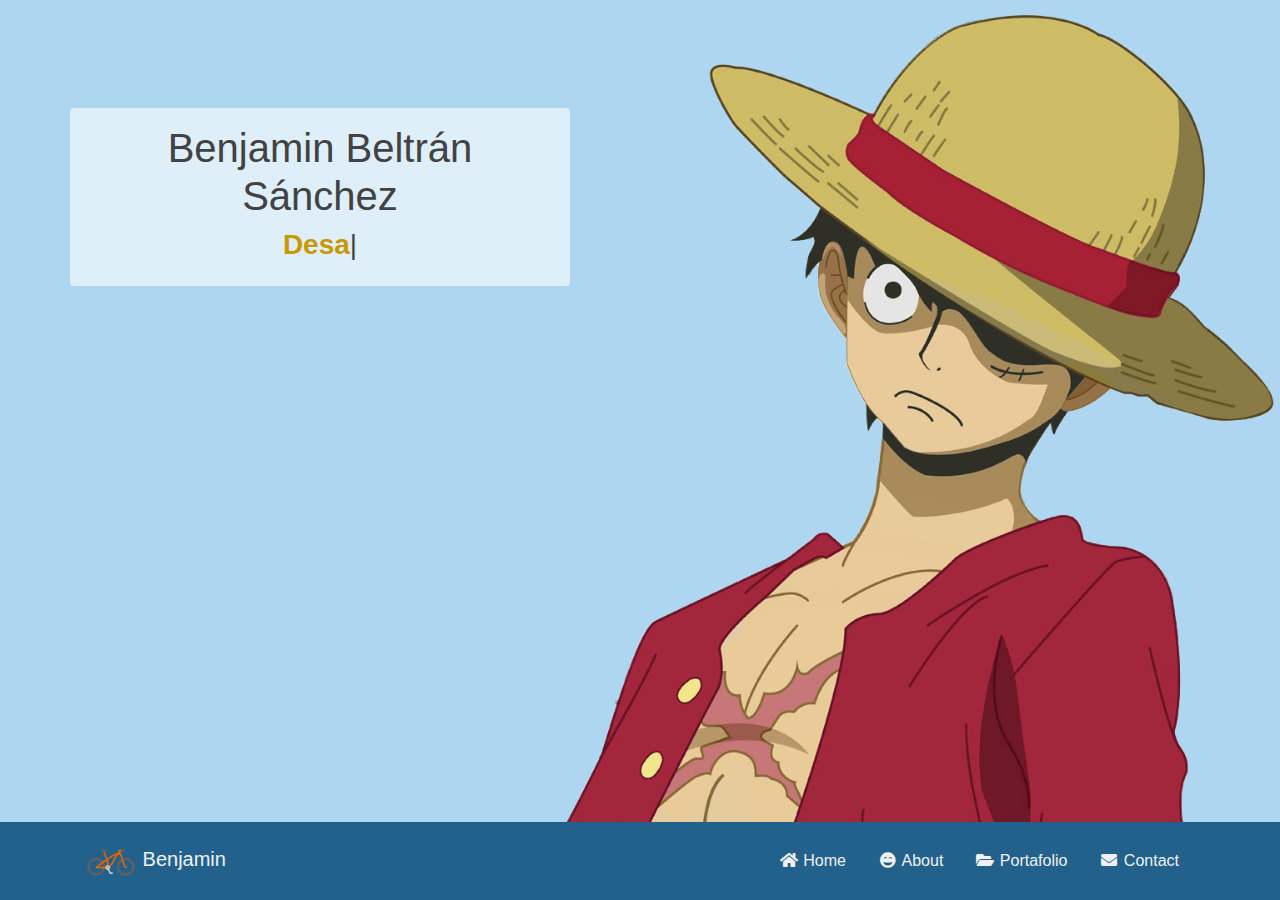
<file: index.html>
<!DOCTYPE html>
<html lang="es  ">
<head>
    <meta charset="UTF-8">
    <meta name="viewport" content="width=device-width, initial-scale=1.0">
    <meta http-equiv="X-UA-Compatible" content="ie=edge">
	<title>Benjamin</title>
	<link rel="shortcut icon" href="img/icon.png">
	<link rel="stylesheet" href="https://cdnjs.cloudflare.com/ajax/libs/twitter-bootstrap/4.2.1/css/bootstrap.min.css">	
	<link rel="stylesheet" href="https://use.fontawesome.com/releases/v5.6.1/css/all.css">
	<link rel="stylesheet" href="css/style.css">
</head>
<body class="homeBg">
	
<nav class="navbar navbar-dark navbar-expand-lg fixed-bottom">
		<div class="container">
			<a class="navbar-brand" href="./index.html">
				<img src="img/icon.png"> Benjamin
			</a>

			<button class="navbar-toggler" type="button" data-toggle="collapse" data-target="#nav" aria-controls="nav" aria-expanded="false" aria-label="Toggle navigation">
				<span class="navbar-toggler-icon"> </span>
			</button>

			<div class="collapse navbar-collapse" id="nav">
				<ul class="navbar-nav ml-auto">
					<li class="nav-item mx-3 mx-md-2 mx-lg-2 py-2">
						<a class="nav-link" href="./index.html">
							<i class="fas fa-fw fa-home"></i> Home 
						</a>
					</li>
					<li class="nav-item mx-3 mx-md-2 mx-lg-2 py-2">
						<a class="nav-link" href="./about.html">
							<i class="fas fa-fw fa-grin-beam"></i> About
						</a>
					</li>
					<li class="nav-item mx-3 mx-md-2 mx-lg-2 py-2">
						<a class="nav-link" href="./portafolio.html">
							<i class="fas fa-fw fa-folder-open"></i> Portafolio
						</a>
					</li>
					<li class="nav-item mx-3 mx-md-2 mx-lg-2 py-2">
						<a class="nav-link" href="./contacto.html">
							<i class="fas fa-fw fa-envelope"></i> Contact
						</a>
					</li>
				</ul>
			</div>
		</div>
	</nav>

	<div class="homeText mt-lg-5 mt-sm-1 mt-md-1">
		<div class="row mx-0">
			<div class="col-12 p-1 p-md-3 p-lg-3 little-about">
				<h1 class="font-weight-normal mx-2 mx-md-0 mx-lg-0"> Benjamin Beltrán Sánchez</h1>
				<h3><span class="typed"></span></h3>	
			</div>
		</div>
	</div>

	<script src="./js/typed.js"></script>
	<script src="./js/main.js"></script>
	<script src="https://cdnjs.cloudflare.com/ajax/libs/jquery/3.3.1/jquery.min.js"></script>
	<script src="https://cdnjs.cloudflare.com/ajax/libs/twitter-bootstrap/4.2.1/js/bootstrap.bundle.min.js"></script>

</body>
</html>
</file>
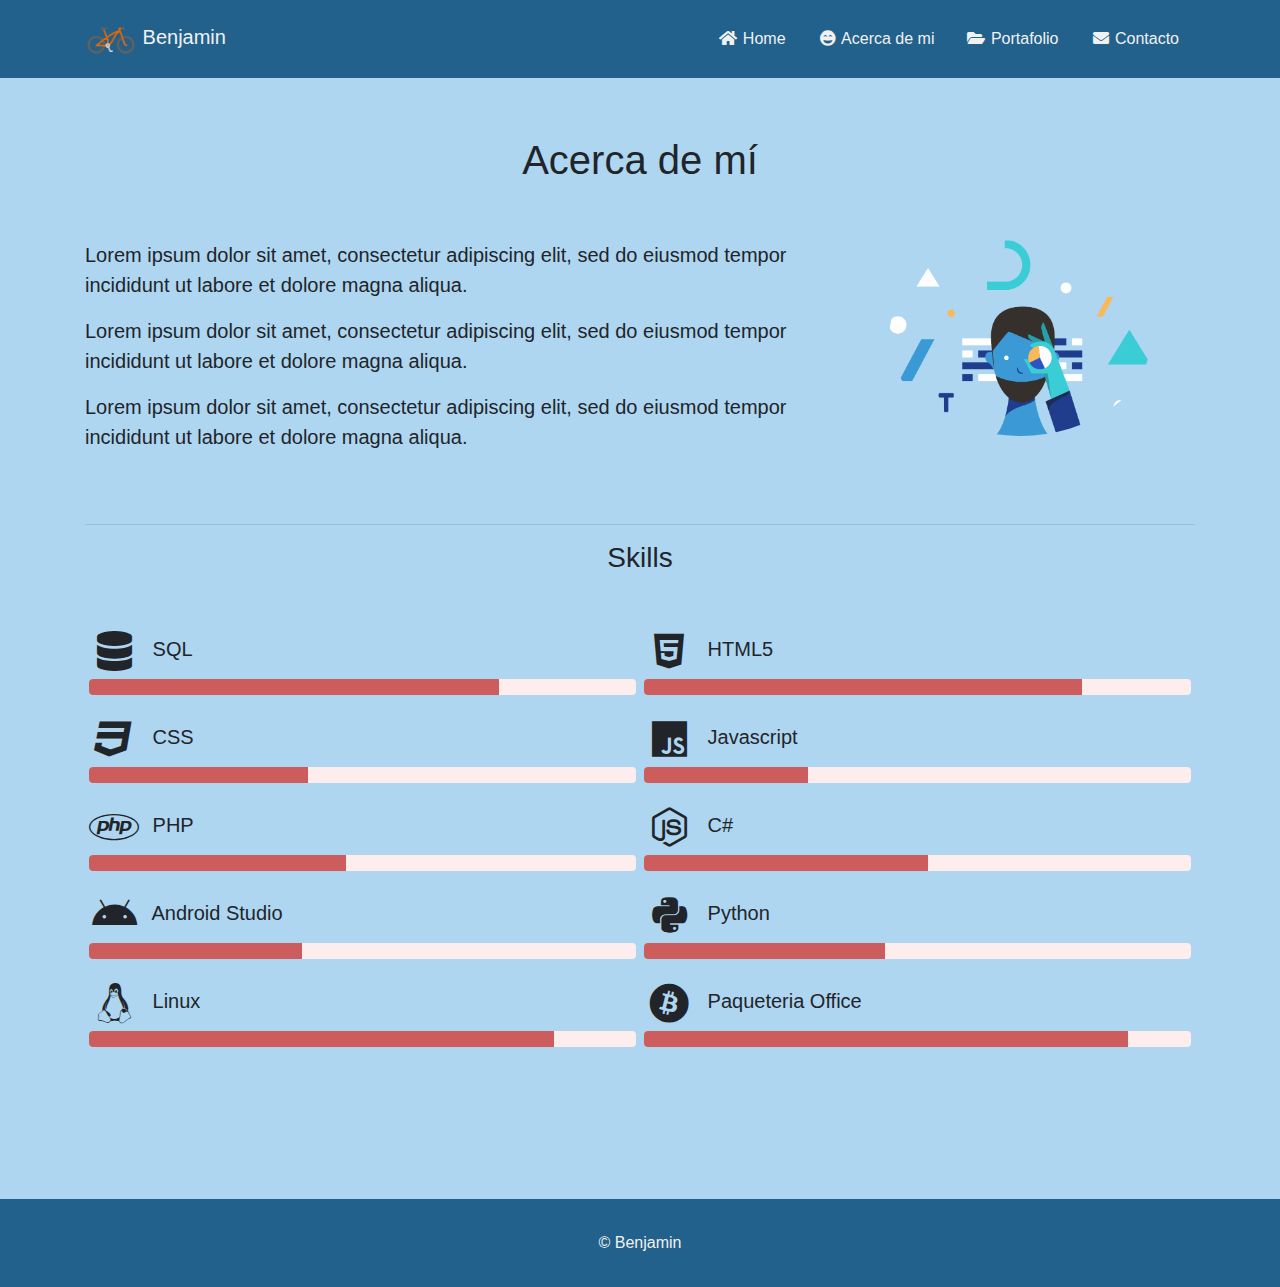
<file: about.html>
<!DOCTYPE html>
<html lang="es">
<head>
	<meta charset="utf-8">
	<title>About | Benjamin</title>
	<link rel="shortcut icon" href="img/icon.png">
	<meta name="viewport" content="width=device-width, initial-scale=1, shrink-to-fit=no">
	
	<link rel="shortcut icon" href="assets/img/icon.png">
	<link rel="stylesheet" href="https://cdnjs.cloudflare.com/ajax/libs/twitter-bootstrap/4.2.1/css/bootstrap.min.css">
	<link rel="stylesheet" href="https://use.fontawesome.com/releases/v5.6.1/css/all.css">
	
	<link rel="stylesheet" href="css/style.css">
</head>

<body >
<nav class="navbar navbar-dark navbar-expand-lg fixed-top">
		<div class="container">
			<a class="navbar-brand" href="./index.html">
				<img src="img/icon.png"> Benjamin
			</a>

			<button class="navbar-toggler" type="button" data-toggle="collapse" data-target="#nav" aria-controls="nav" aria-expanded="false" aria-label="Toggle navigation">
				<span class="navbar-toggler-icon"> </span>
			</button>

			<div class="collapse navbar-collapse" id="nav">
				<ul class="navbar-nav ml-auto">
					<li class="nav-item mx-3 mx-md-2 mx-lg-2 py-2">
						<a class="nav-link" href="./index.html">
							<i class="fas fa-fw fa-home"></i> Home 
						</a>
					</li>
					<li class="nav-item mx-3 mx-md-2 mx-lg-2 py-2">
						<a class="nav-link" href="./about.html">
							<i class="fas fa-fw fa-grin-beam"></i> Acerca de mi
						</a>
					</li>
					<li class="nav-item mx-3 mx-md-2 mx-lg-2 py-2">
						<a class="nav-link" href="./portafolio.html">
							<i class="fas fa-fw fa-folder-open"></i> Portafolio
						</a>
					</li>
					<li class="nav-item mx-3 mx-md-2 mx-lg-2 py-2">
						<a class="nav-link" href="./contacto.html">
							<i class="fas fa-fw fa-envelope"></i> Contacto
						</a>
					</li>
				</ul>
			</div>
		</div>
	</nav>
	<section id="about">
		<div class="container subpage">
			<div class="row">
				<div class="col-12 mb-5">
					<h1 class="text-center font-weight-normal"> Acerca de mí</h1>
				</div>
				<div class="col-12 col-md-4 col-lg-4 order-md-2 order-lg-2">
					<img src="img/design.png" class="avatar rounded-circle">
				</div>

				<div class="col-12 col-md-9 col-lg-8 order-md-1 order-lg-1">
					<p class="lead">
						Lorem ipsum dolor sit amet, consectetur adipiscing elit, sed do eiusmod tempor incididunt ut labore et dolore magna aliqua.
					</p>
					<p class="lead">
						Lorem ipsum dolor sit amet, consectetur adipiscing elit, sed do eiusmod tempor incididunt ut labore et dolore magna aliqua.	
					</p>
					<p class="lead">
						Lorem ipsum dolor sit amet, consectetur adipiscing elit, sed do eiusmod tempor incididunt ut labore et dolore magna aliqua.
					</p>
				</div>


				<div class="col-12 mt-4 row no-gutters order-md-3 order-lg-3">
					<div class="col-12 text-center mb-5">
						<hr>
						<h3>Skills</h3>
					</div>
					<div class="col-12 col-md-6 col-lg-6 px-1 mb-4">
						<h5> <i class="fas fa-fw fa-2x mr-2 fa-database" style="vertical-align: middle;"></i> SQL </h5>
						<div class="progress"> <div class="progress-bar" style="width: 75%" ></div> </div>
					</div>

					<div class="col-12 col-md-6 col-lg-6 px-1 mb-4">
						<h5> <i class="fab fa-fw fa-2x mr-2 fa-html5" style="vertical-align: middle;"></i> HTML5 </h5>
						<div class="progress"> <div class="progress-bar" style="width: 80%" ></div> </div>
					</div>

					<div class="col-12 col-md-6 col-lg-6 px-1 mb-4">
						<h5> <i class="fab fa-fw fa-2x mr-2 fa-css3" style="vertical-align: middle;"></i> CSS </h5>
						<div class="progress"> <div class="progress-bar" style="width: 40%" ></div> </div>
					</div>

					<div class="col-12 col-md-6 col-lg-6 px-1 mb-4">
						<h5> <i class="fab fa-fw fa-2x mr-2 fa-js" style="vertical-align: middle;"></i> Javascript </h5>
						<div class="progress"> <div class="progress-bar" style="width: 30%" ></div> </div>
					</div>

					<div class="col-12 col-md-6 col-lg-6 px-1 mb-4">
						<h5> <i class="fab fa-fw fa-2x mr-2 fa-php" style="vertical-align: middle;"></i> PHP </h5>
						<div class="progress"> <div class="progress-bar" style="width: 47%" ></div> </div>
					</div>

					<div class="col-12 col-md-6 col-lg-6 px-1 mb-4">
						<h5> <i class="fab fa-fw fa-2x mr-2 fa-node-js" style="vertical-align: middle;"></i> C# </h5>
						<div class="progress"> <div class="progress-bar" style="width: 52%" ></div> </div>
					</div>

					<div class="col-12 col-md-6 col-lg-6 px-1 mb-4">
						<h5> <i class="fab fa-fw fa-2x mr-2 fa-android" style="vertical-align: middle;"></i> Android Studio </h5>
						<div class="progress"> <div class="progress-bar" style="width: 39%" ></div> </div>
					</div>

					<div class="col-12 col-md-6 col-lg-6 px-1 mb-4">
						<h5> <i class="fab fa-fw fa-2x mr-2 fa-python" style="vertical-align: middle;"></i> Python </h5>
						<div class="progress"> <div class="progress-bar" style="width: 44%" ></div> </div>
					</div>

					<div class="col-12 col-md-6 col-lg-6 px-1 mb-4">
						<h5> <i class="fab fa-fw fa-2x mr-2 fa-linux" style="vertical-align: middle;"></i> Linux </h5>
						<div class="progress"> <div class="progress-bar" style="width: 85%" ></div> </div>
					</div>

					<div class="col-12 col-md-6 col-lg-6 px-1 mb-4">
						<h5> <i class="fab fa-fw fa-2x mr-2 fa-bitcoin" style="vertical-align: middle;"></i> Paqueteria Office </h5>
						<div class="progress"> <div class="progress-bar" style="width: 88.5%" ></div> </div>
					</div>

				</div>
			</div>
		</div>
	</section>

		<footer>
		<div class="container">
			<div class="row">
				<div class="col-12 text-center">
					<p class="mb-0"> &copy; Benjamin</p>
				</div>
			</div>
		</div>
	</footer>
	
	<script src="https://cdnjs.cloudflare.com/ajax/libs/jquery/3.3.1/jquery.min.js"></script>
	<script src="https://cdnjs.cloudflare.com/ajax/libs/twitter-bootstrap/4.2.1/js/bootstrap.bundle.min.js"></script>
		
</body>
</html>
</file>
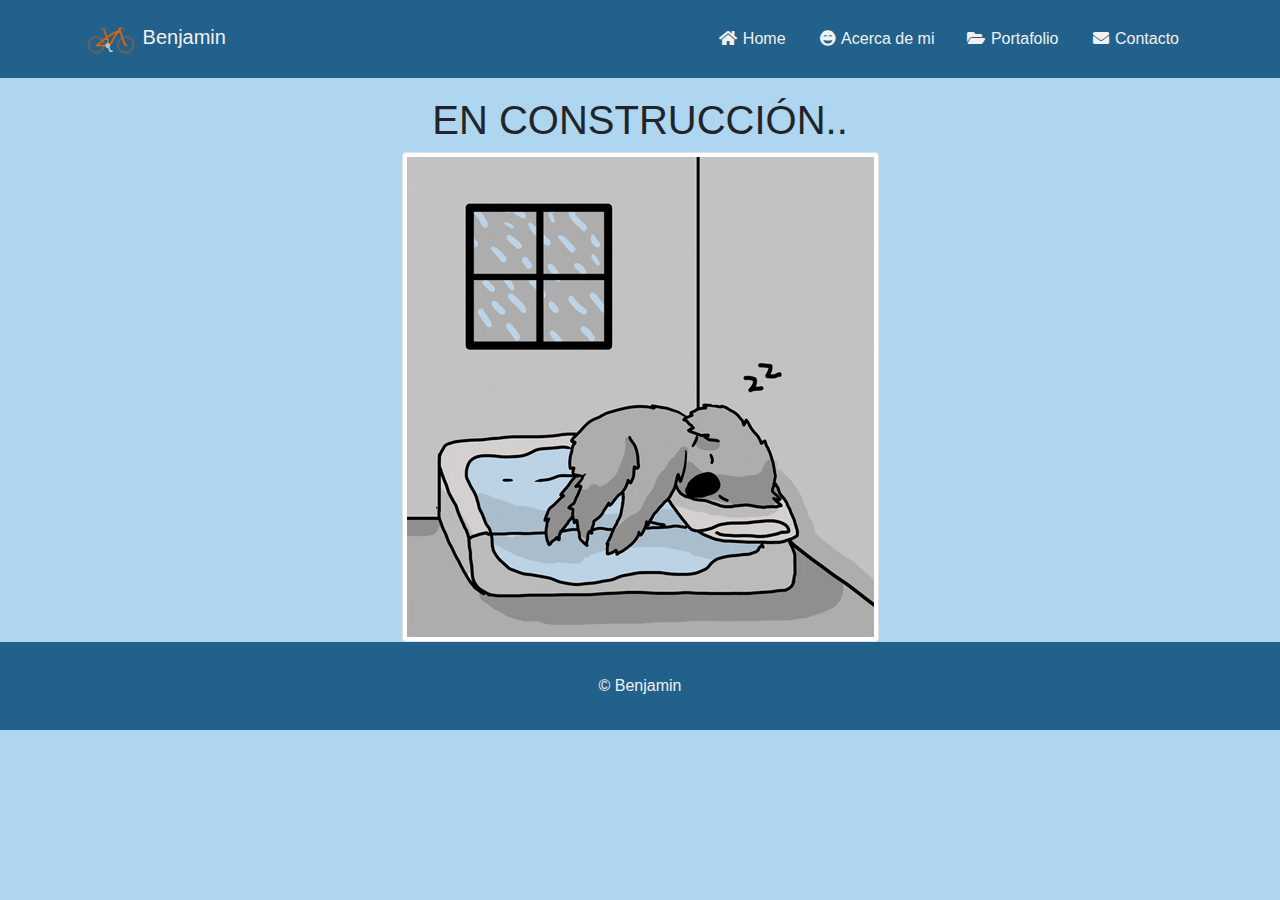
<file: contacto.html>
<!DOCTYPE html>
<html lang="es  ">
<head>
    <meta charset="UTF-8">
    <meta name="viewport" content="width=device-width, initial-scale=1.0">
    <meta http-equiv="X-UA-Compatible" content="ie=edge">
	<title>Benjamin</title>
	<link rel="shortcut icon" href="img/icon.png">
	<link rel="stylesheet" href="https://cdnjs.cloudflare.com/ajax/libs/twitter-bootstrap/4.2.1/css/bootstrap.min.css">	
	<link rel="stylesheet" href="https://use.fontawesome.com/releases/v5.6.1/css/all.css">
	<link rel="stylesheet" href="css/style.css">
</head>
	
<nav class="navbar navbar-dark navbar-expand-lg fixed-top">
	<div class="container">
		<a class="navbar-brand" href="./index.html">
			<img src="img/icon.png"> Benjamin
		</a>

		<button class="navbar-toggler" type="button" data-toggle="collapse" data-target="#nav" aria-controls="nav" aria-expanded="false" aria-label="Toggle navigation">
			<span class="navbar-toggler-icon"> </span>
		</button>

		<div class="collapse navbar-collapse" id="nav">
			<ul class="navbar-nav ml-auto">
				<li class="nav-item mx-3 mx-md-2 mx-lg-2 py-2">
					<a class="nav-link" href="./index.html">
						<i class="fas fa-fw fa-home"></i> Home 
					</a>
				</li>
				<li class="nav-item mx-3 mx-md-2 mx-lg-2 py-2">
					<a class="nav-link" href="./about.html">
						<i class="fas fa-fw fa-grin-beam"></i> Acerca de mi
					</a>
				</li>
				<li class="nav-item mx-3 mx-md-2 mx-lg-2 py-2">
					<a class="nav-link" href="./portafolio.html">
						<i class="fas fa-fw fa-folder-open"></i> Portafolio
					</a>
				</li>
				<li class="nav-item mx-3 mx-md-2 mx-lg-2 py-2">
					<a class="nav-link" href="./contacto.html">
						<i class="fas fa-fw fa-envelope"></i> Contacto
					</a>
				</li>
			</ul>
		</div>
	</div>
</nav>

    <div class="text-center">
		<br><br><br><br><h1>EN CONSTRUCCIÓN..</h1>
		<img src="img/sleep.gif" class="img-thumbnail">
	</div>

	<footer>
		<div class="container">
			<div class="row">
				<div class="col-12 text-center">
					<p class="mb-0"> &copy; Benjamin</p>
				</div>
			</div>
		</div>
	</footer>



	<script src="./js/typed.js"></script>
	<script src="./js/main.js"></script>
	<script src="https://cdnjs.cloudflare.com/ajax/libs/jquery/3.3.1/jquery.min.js"></script>
	<script src="https://cdnjs.cloudflare.com/ajax/libs/twitter-bootstrap/4.2.1/js/bootstrap.bundle.min.js"></script>

</body>
</html>
</file>
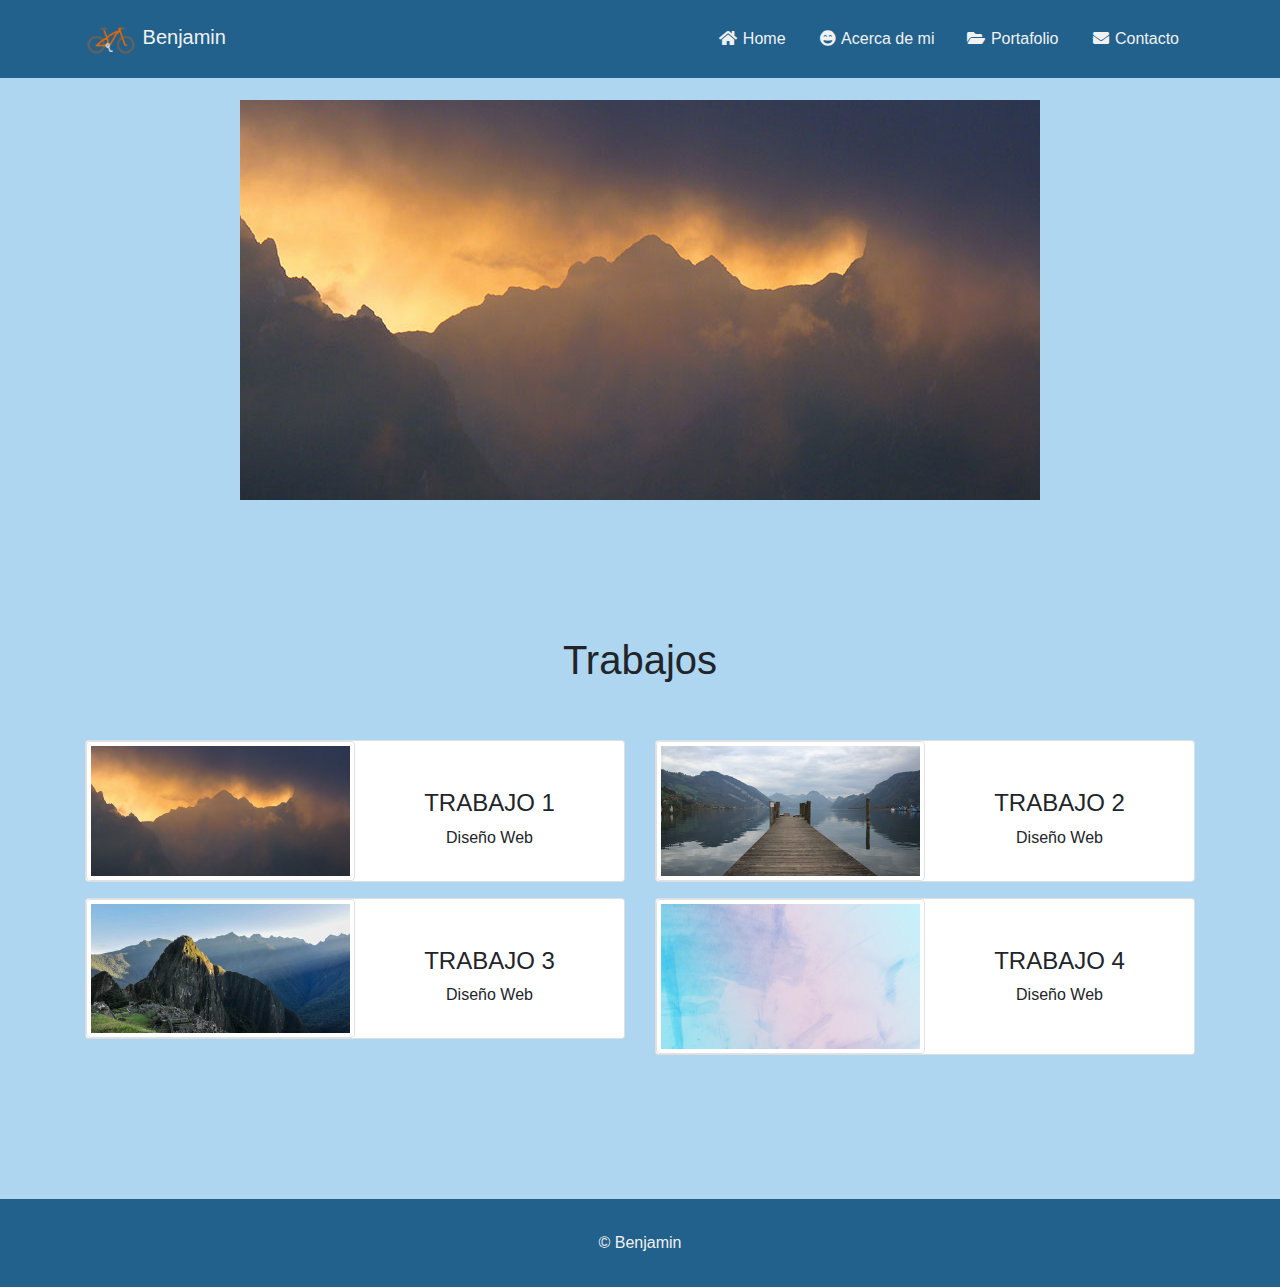
<file: portafolio.html>
<!DOCTYPE html>
<html lang="es">
<head>
	<meta charset="utf-8">
	<title>Portafolio | Benjamin</title>
	<link rel="shortcut icon" href="img/icon.png">
	<meta name="viewport" content="width=device-width, initial-scale=1, shrink-to-fit=no">
	
	<link rel="shortcut icon" href="assets/img/icon.png">
	<link rel="stylesheet" href="https://cdnjs.cloudflare.com/ajax/libs/twitter-bootstrap/4.2.1/css/bootstrap.min.css">
	<link rel="stylesheet" href="https://use.fontawesome.com/releases/v5.6.1/css/all.css">
    <link rel="stylesheet" href="css/style.css">
    <link rel="stylesheet" href="css/lightbox.min.css">
    <script src="js/lightbox-plus-jquery.min.js"></script>
</head>

<body >
<nav class="navbar navbar-dark navbar-expand-lg fixed-top">
		<div class="container">
			<a class="navbar-brand" href="./index.html">
				<img src="img/icon.png"> Benjamin
			</a>

			<button class="navbar-toggler" type="button" data-toggle="collapse" data-target="#nav" aria-controls="nav" aria-expanded="false" aria-label="Toggle navigation">
				<span class="navbar-toggler-icon"> </span>
			</button>

			<div class="collapse navbar-collapse" id="nav">
				<ul class="navbar-nav ml-auto">
					<li class="nav-item mx-3 mx-md-2 mx-lg-2 py-2">
						<a class="nav-link" href="./index.html">
							<i class="fas fa-fw fa-home"></i> Home 
						</a>
					</li>
					<li class="nav-item mx-3 mx-md-2 mx-lg-2 py-2">
						<a class="nav-link" href="./about.html">
							<i class="fas fa-fw fa-grin-beam"></i> Acerca de mi
						</a>
					</li>
					<li class="nav-item mx-3 mx-md-2 mx-lg-2 py-2">
						<a class="nav-link" href="./portafolio.html">
							<i class="fas fa-fw fa-folder-open"></i> Portafolio
						</a>
					</li>
					<li class="nav-item mx-3 mx-md-2 mx-lg-2 py-2">
						<a class="nav-link" href="./contacto.html">
							<i class="fas fa-fw fa-envelope"></i> Contacto
						</a>
					</li>
				</ul>
			</div>
		</div>
	</nav>

    <div class="slider img-fluid">
    </div>

    <section id="portafolio">
		<div class="container subpage">
			<div class="row">
				<div class="col-12 mb-5">
					<h1 class="text-center font-weight-normal"> Trabajos </h1>
				</div>
				<div class="col-12 col-md-6 col-lg-6 mb-3">
					<div class="card">
						<div class="card-body p-0 row my-0 no-gutters">
							<div class="col-12 col-sm-12 col-md-6 col-lg-6">
                            <a href="img/portafolio/1.jpg" data-lightbox="mygallery"><img src="./img/portafolio/1.jpg" class="img-fluid m-0 img-thumbnail imagen" ></a>
							</div>
							<div class="col-lg col-sm-12 col-md-6 col-lg-6 pt-3 pb-2 pt-md-5 pt-lg-5 text-center">
								<h4> TRABAJO 1 </h4>
								<p> Diseño Web </p>
							</div>
						</div>
					</div>
				</div>
				<!-- -->
				<div class="col-12 col-md-6 col-lg-6 mb-3">
					<div class="card">
						<div class="card-body p-0 row my-0 no-gutters">
							<div class="col-12 col-sm-12 col-md-6 col-lg-6">
								<a href="img/portafolio/2.jpg" data-lightbox="mygallery"><img src="img/portafolio/2.jpg" class="img-fluid m-0 img-thumbnail imagen"></a>
							</div>
							<div class="col-lg col-sm-12 col-md-6 col-lg-6 pt-3 pb-2 pt-md-5 pt-lg-5 text-center">
								<h4> TRABAJO 2 </h4>
								<p> Diseño Web  </p>
							</div>
						</div>
					</div>
				</div>
				<!-- -->
				<div class="col-12 col-md-6 col-lg-6 mb-3">
					<div class="card">
						<div class="card-body p-0 row my-0 no-gutters">
							<div class="col-12 col-sm-12 col-md-6 col-lg-6">
                            <a href="img/portafolio/3.jpg" data-lightbox="mygallery"><img src="./img/portafolio/3.jpg" class="img-fluid m-0 img-thumbnail imagen"></a>
							</div>
							<div class="col-lg col-sm-12 col-md-6 col-lg-6 pt-3 pb-2 pt-md-5 pt-lg-5 text-center">
								<h4> TRABAJO 3 </h4>
								<p> Diseño Web </p>
							</div>
						</div>
					</div>
				</div>
				<!-- -->
				<div class="col-12 col-md-6 col-lg-6 mb-3">
					<div class="card">
						<div class="card-body p-0 row my-0 no-gutters">
							<div class="col-12 col-sm-12 col-md-6 col-lg-6">
                            <a href="img/portafolio/4.jpg" data-lightbox="mygallery"><img src="./img/portafolio/4.jpg" class="img-fluid m-0 img-thumbnail imagen"></a>
							</div>
							<div class="col-lg col-sm-12 col-md-6 col-lg-6 pt-3 pb-2 pt-md-5 pt-lg-5 text-center">
								<h4> TRABAJO 4 </h4>
								<p> Diseño Web  </p>
							</div>
						</div>
					</div>
				</div>
			
			</div>
		</div>
	</section>
    
	<footer>
		<div class="container">
			<div class="row">
				<div class="col-12 text-center">
					<p class="mb-0"> &copy; Benjamin</p>
				</div>
			</div>
		</div>
	</footer>
    
    
    <script src="https://cdnjs.cloudflare.com/ajax/libs/jquery/3.3.1/jquery.min.js"></script>
	<script src="https://cdnjs.cloudflare.com/ajax/libs/twitter-bootstrap/4.2.1/js/bootstrap.bundle.min.js"></script>
	<script src="./js/main.js"></script>	
</body>
</html>
</file>
<file: css/style.css>
@charset "utf-8";

html {
	width: 100%;
	height: 100%;
}
	

body {
	background: #AED6F1   ;
}


/* Navbar */
.navbar {
	background: #21618C ;
}

.navbar a, .navbar a:hover, .navbar a:focus, .navbar a:active {
	color: #f1f1f1 !important;
	text-decoration: none;
}

.navbar-brand img {
	width: 52px;
}

/* Home */
.homeBg {
    background-image: url('../img/luffy.png');
    background-size: contain;
	background-position: right bottom; 
    background-repeat: no-repeat;
    text-align: center;

} 

.homeText {
	 position: absolute;
	z-index: 100;
    margin-top: 10px;
	color: #424242;
    right: 40rem;
    padding: 60px;
    margin: 10px;
    display: inline-block;
}
.homeText .titulo {
	font-weight: bold;
	color: #c99806;
	font-style: normal;
}

.little-about {
	background: rgba(255, 255, 255, 0.6);
	border-radius: 4px;
}





@media screen and (max-width: 768px) {
	.homeText {
		margin: 8rem 1rem 0;
		right: 0;
	}
}


/* Sub Pages */
.subpage {
	margin-top: 8.5rem;
	margin-bottom: 8rem;
}

/* About */
.avatar {
	max-width: 75%;
	margin: 0 auto;
	display: block;
	margin-bottom: 3rem;
}

.progress {
	background: #FDEDEC;
}

.progress-bar {
	background: #CD5C5C;
}

/* Projects */

/* Gaming */
.btn-discord, .btn-discord:active, .btn-discord:focus {
	background: #738adb;
	color: #ffffff;
	padding: 1rem 1.5rem;
}

.btn-discord:hover {
	background: #677cc4;
	color: #ffffff;
}

/* Contact */
#contact .social {
	padding: 3.5rem 0 1.5rem;
}

.social a {
	color: #965f96;
}

.hidden {
	display: none;
}

.g-recaptcha > div {
	margin: 0 auto;
	display: block;
}

.slider {
	width: 800px;
	height: 400px;
	background: url('../img/1.jpg');
	margin: 100px auto;
	animation: slide 10s infinite;
}

@keyframes slide {
	33%{
		background: url('../img/2.jpg');
	}
	66%{
		background: url('../img/3.jpg');
	}
	100%{
		background: url('../img/1.jpg');
	}
}



/* Footer */
footer {
	padding: 2rem 0;
	background: #21618C;
	color: #f1f1f1;
}

/* Others */
.alert-purple {
	margin-top: 1.5rem;
	color: #21618C;
	background-color: #dcd1f1;
	border-color: #cdbeeb;
	text-align: center;
}
</file>
